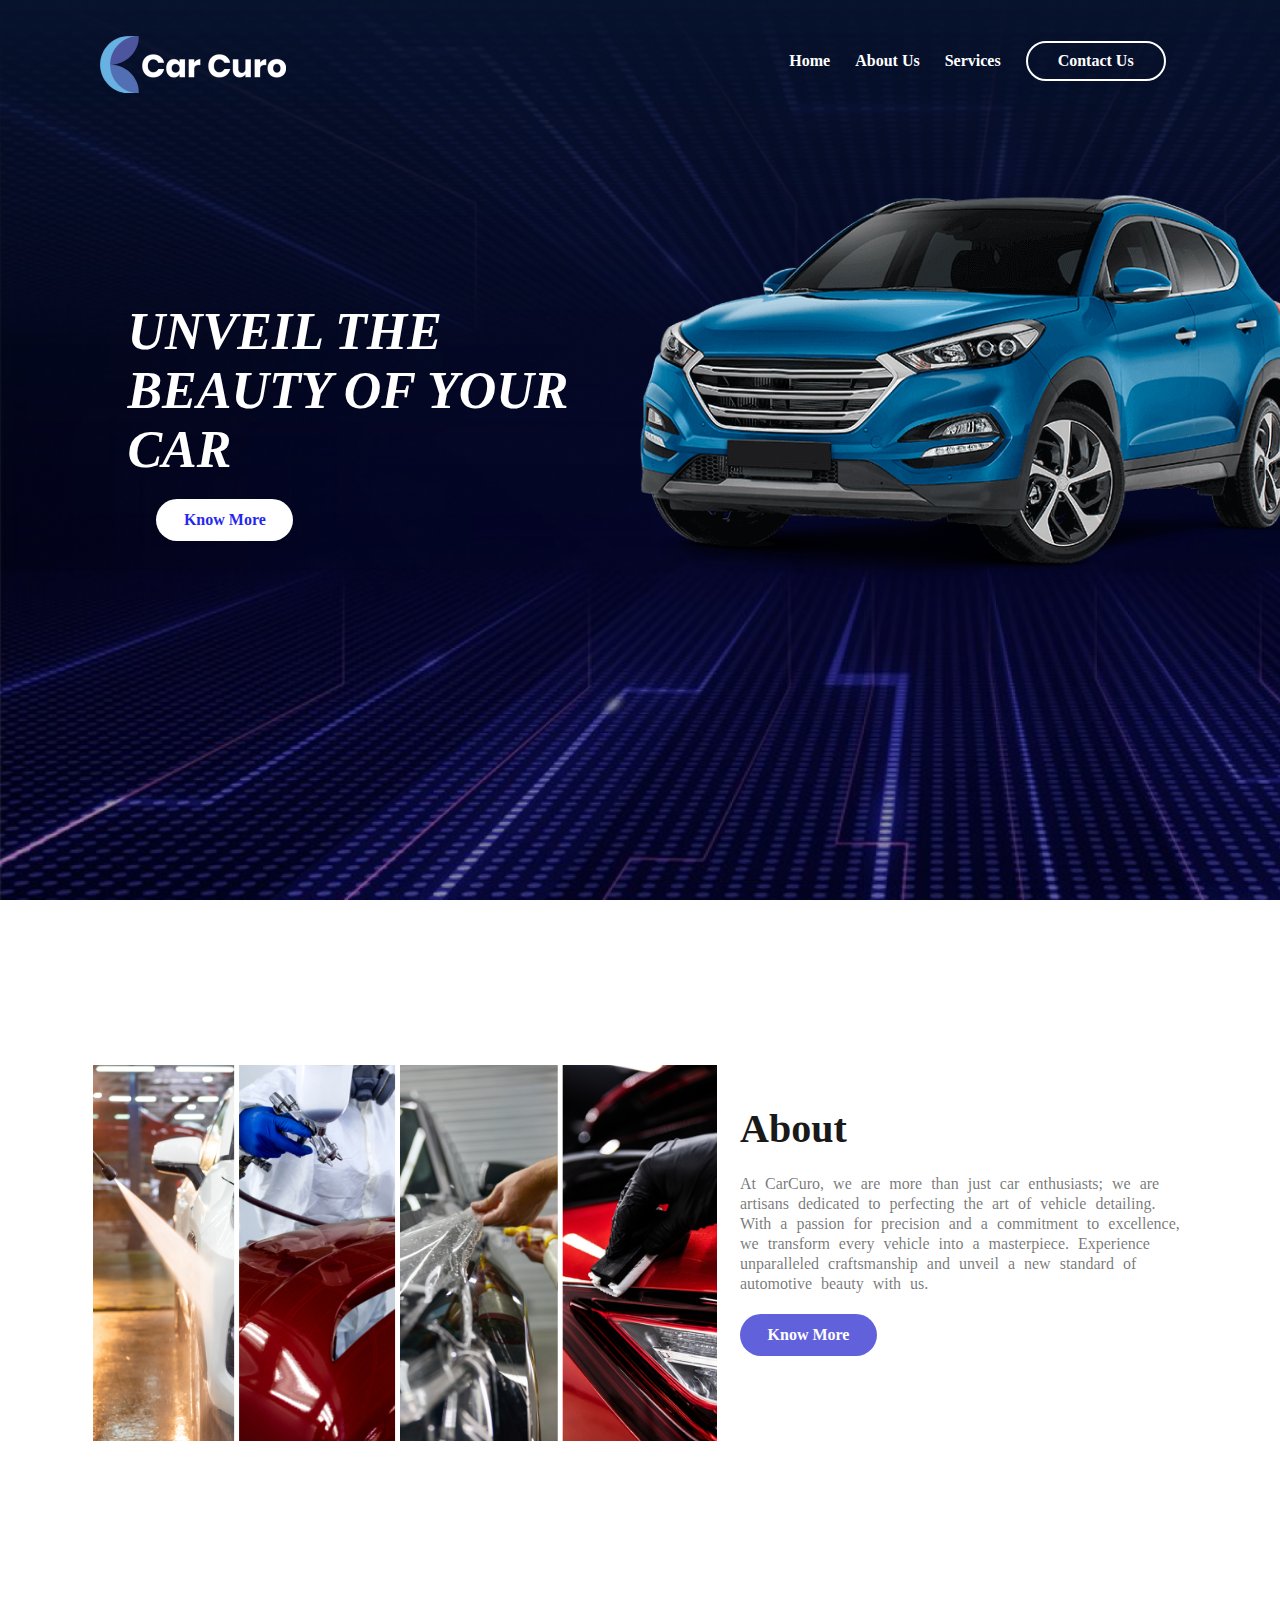
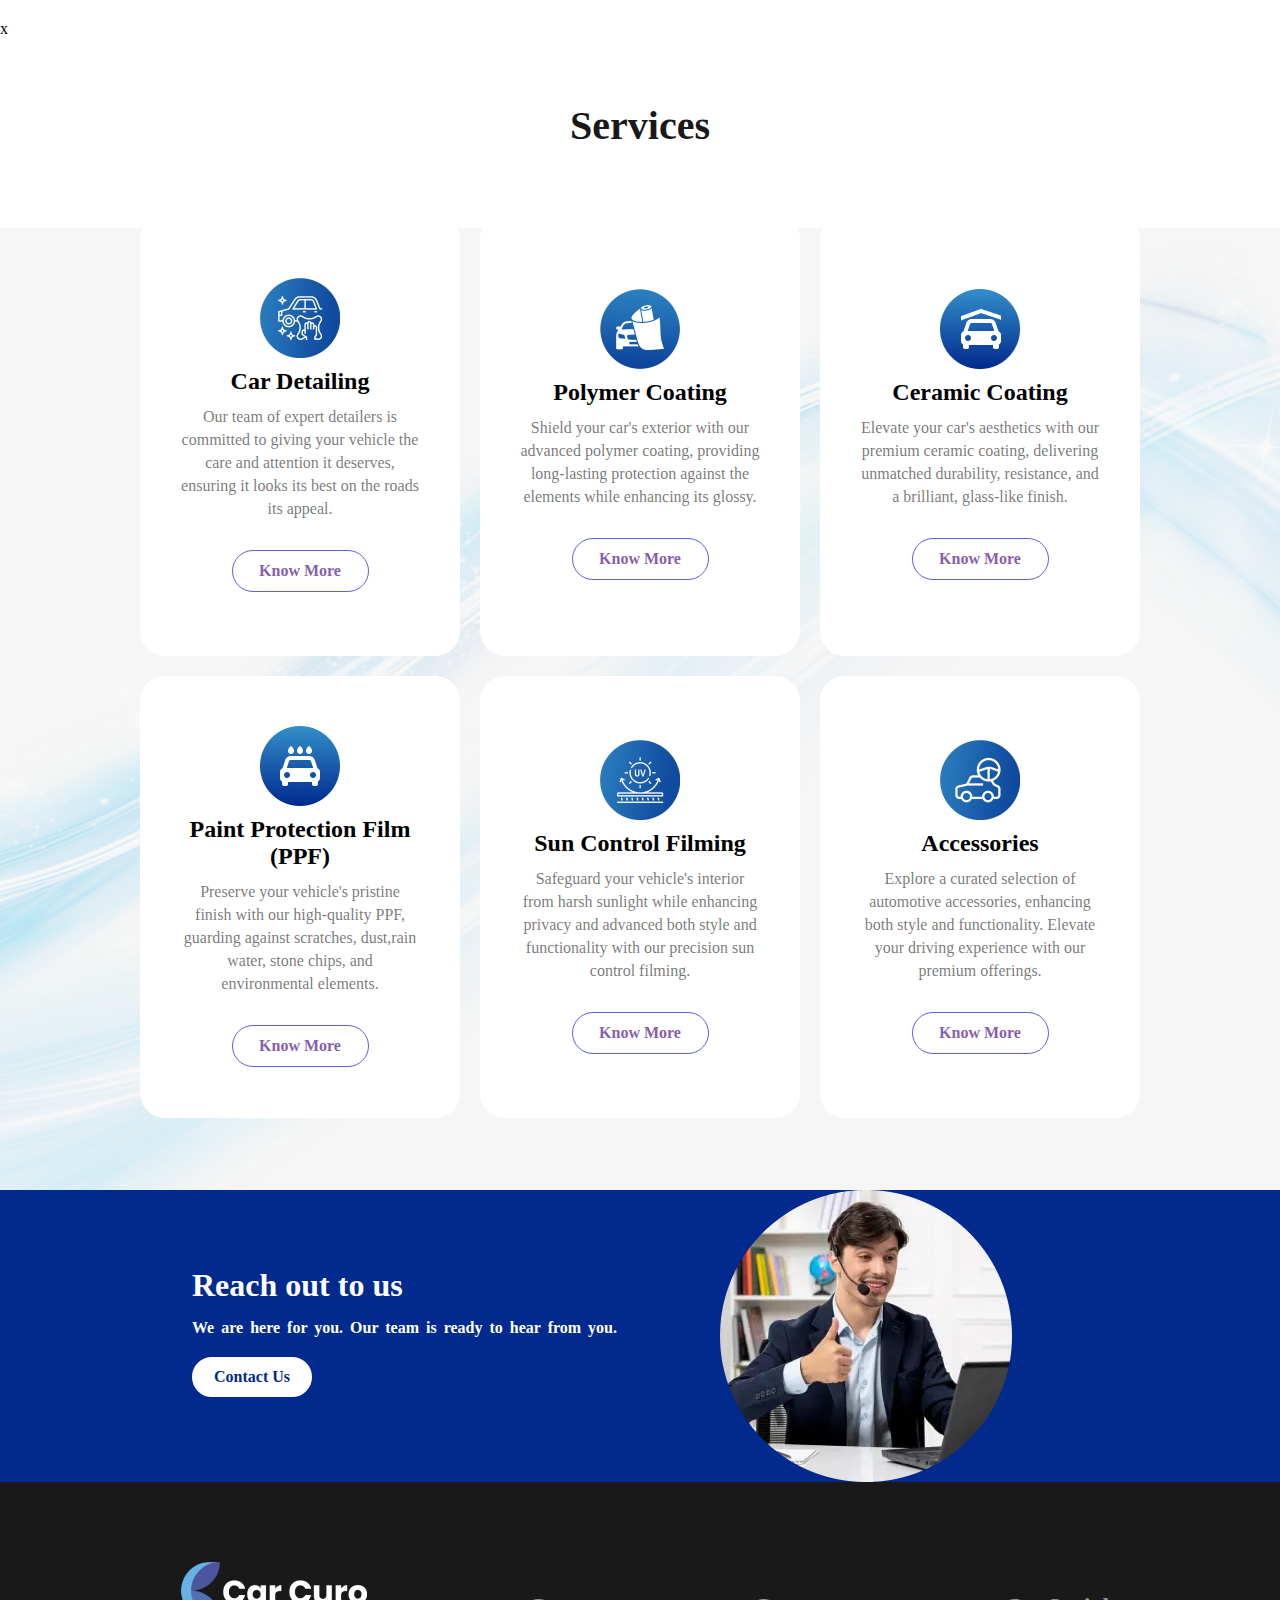
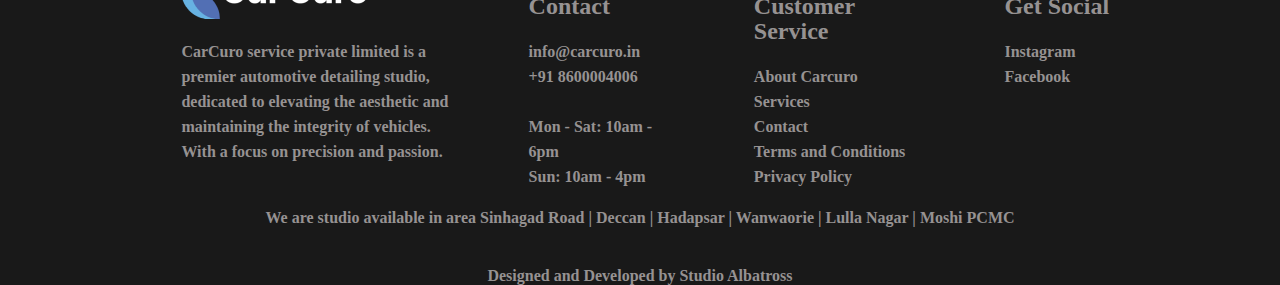
<file: index.html>
<!DOCTYPE html>
<html lang="en">

<head>
    <meta charset="UTF-8">
    <meta name="viewport" content="width=device-width, initial-scale=1.0">
    <title>CarCuro</title>
    <link rel="icon" type="image/png" sizes="20x20" href="Images/i.png">
    <link rel="stylesheet" href="style.css">
    <link rel="stylesheet" href="media.css">

    <link rel="stylesheet" href="https://cdnjs.cloudflare.com/ajax/libs/font-awesome/6.7.1/css/all.min.css"
        integrity="sha512-5Hs3dF2AEPkpNAR7UiOHba+lRSJNeM2ECkwxUIxC1Q/FLycGTbNapWXB4tP889k5T5Ju8fs4b1P5z/iB4nMfSQ=="
        crossorigin="anonymous" referrerpolicy="no-referrer" />
</head>

<body>
    <section id="header">
        <section id="nav">
            <div id="logo">
                <img src="Images/CarCuro Logo Light.png" alt="">
            </div>
            <div id="navbar">
                <a href="index.html">Home</a>
                <a href="About.html">About Us</a>
                <a href="#service">Services</a>
                <button><a href="contact.html">Contact Us</a></button>
            </div>
            <div id="navicon" id="nav-toggle" onclick="toggleNav()">
                <i class="fa-solid fa-bars"></i>
            </div>

        </section>

        <section id="main">
            <div id="head">
                <span>
                    Unveil the <br>
                    beauty of your <br>
                    car
                </span>
                <button><a href="About.html">Know More</a></button>
            </div>
            <div id="image">
                <img src="Images/Hero Car.png" alt="">
            </div>
        </section>
    </section>


    <section id="about">
        <div id="about1">
            <img src="Images/About-Us-image.jpg" alt="">
        </div>
        <div id="about2">
            <h2>About</h2>
            <p>At CarCuro, we are more than just car enthusiasts; we are artisans dedicated to perfecting the art of
                vehicle detailing. With a passion for precision and a commitment to excellence, we transform every
                vehicle into a masterpiece. Experience unparalleled craftsmanship and unveil a new standard of
                automotive beauty with us.</p>
            <button><a href="About.html">Know More</a></button>
        </div>
    </section>

    <section id="service">x
        <div id="service1">
            <p>Services</p>
        </div>
        <div id="service2">
            <div class="serviceimg">
                <img src="Images/Deep-Cleaning.png" alt="">
                <h2>Car Detailing</h2>
                <p>Our team of expert detailers is committed to giving your vehicle the care and attention it deserves,
                    ensuring it looks its best on the roads its appeal.</p>
                <button><a href="">Know More</a></button>
            </div>
            <div class="serviceimg">
                <img src="Images/Polymer-Coating.png" alt="">
                <h2>Polymer Coating</h2>
                <p>Shield your car's exterior with our advanced polymer coating, providing long-lasting protection
                    against the elements while enhancing its glossy.</p>
                <button><a href="">Know More</a></button>
            </div>
            <div class="serviceimg">
                <img src="Images/icon ceramic-coating.png" alt="">
                <h2>Ceramic Coating</h2>
                <p>Elevate your car's aesthetics with our premium ceramic coating, delivering unmatched durability,
                    resistance, and a brilliant, glass-like finish.</p>
                <button><a href="">Know More</a></button>
            </div>
            <div class="serviceimg">
                <img src="Images/icon car.png" alt="">
                <h2>Paint Protection Film (PPF)</h2>
                <p>Preserve your vehicle's pristine finish with our high-quality PPF, guarding against scratches,
                    dust,rain water, stone chips, and environmental elements.</p>
                <button><a href="">Know
                        More</a></button>
            </div>
            <div class="serviceimg">
                <img src="Images/sun-protection film.png" alt="">
                <h2>Sun Control Filming</h2>
                <p>Safeguard your vehicle's interior from harsh sunlight while enhancing privacy and advanced both style
                    and functionality with our precision sun control filming.</p>
                <button><a href="">Know More</a></button>
            </div>
            <div class="serviceimg">
                <img src="Images/accessories.png" alt="">
                <h2>Accessories</h2>
                <p>Explore a curated selection of automotive accessories, enhancing both style and functionality.
                    Elevate your driving experience with our premium offerings.</p>
                <button><a href="">Know More</a></button>
            </div>
        </div>
    </section>


    <section id="contact">
        <div id="contact1">
            <p>Reach out to us</p>
            <span>
                We are here for you. Our team is ready to hear from you.
            </span>
            <button><a href="contact.html">Contact Us</a></button>
        </div>
        <div id="contact2">
            <img src="Images/cta-main.webp" alt="">
        </div>

    </section>

    <section id="footer">
        <div id="footer1">
            <div class="foot" id="foot1">
                <img src="Images/CarCuro Logo Light.png" alt="">
                <p>CarCuro service private limited is a premier automotive detailing studio, dedicated to elevating the
                    aesthetic and maintaining the integrity of vehicles. With a focus on precision and passion.
                </p>
            </div>
            <div class="foot foot2">
                <ul type="none">
                    <li>
                        <h2>Contact</h2>
                    </li>
                    <li>info@carcuro.in</li>
                    <li>+91 8600004006</li>
                    <br>
                    <li>Mon - Sat: 10am - 6pm</li>
                    <li>Sun: 10am - 4pm</li>
                </ul>
            </div>
            <div class="foot foot2">
                <ul type="none">
                    <li>
                        <h2>Customer Service</h2>
                    </li>
                    <li>About Carcuro</li>
                    <li>Services</li>
                    <li>Contact</li>
                    <li>Terms and Conditions</li>
                    <li>Privacy Policy</li>
                </ul>
            </div>
            <div class="foot foot2">
                <ul type="none">
                    <li>
                        <h2>Get Social</h2>
                    </li>
                    <li>Instagram</li>
                    <li>Facebook</li>
                </ul>
            </div>
        </div>
        <div id="footer2">
            <p>We are studio available in area Sinhagad Road | Deccan | Hadapsar | Wanwaorie | Lulla Nagar | Moshi PCMC
            </p>

            <p>Designed and Developed by Studio Albatross</p>
        </div>
    </section>


    <script>
        document.getElementById("navicon").addEventListener("click", function () {
            const navbar = document.getElementById("navbar");
            navbar.classList.toggle("active");
        });
    </script>
</body>

</html>
</file>
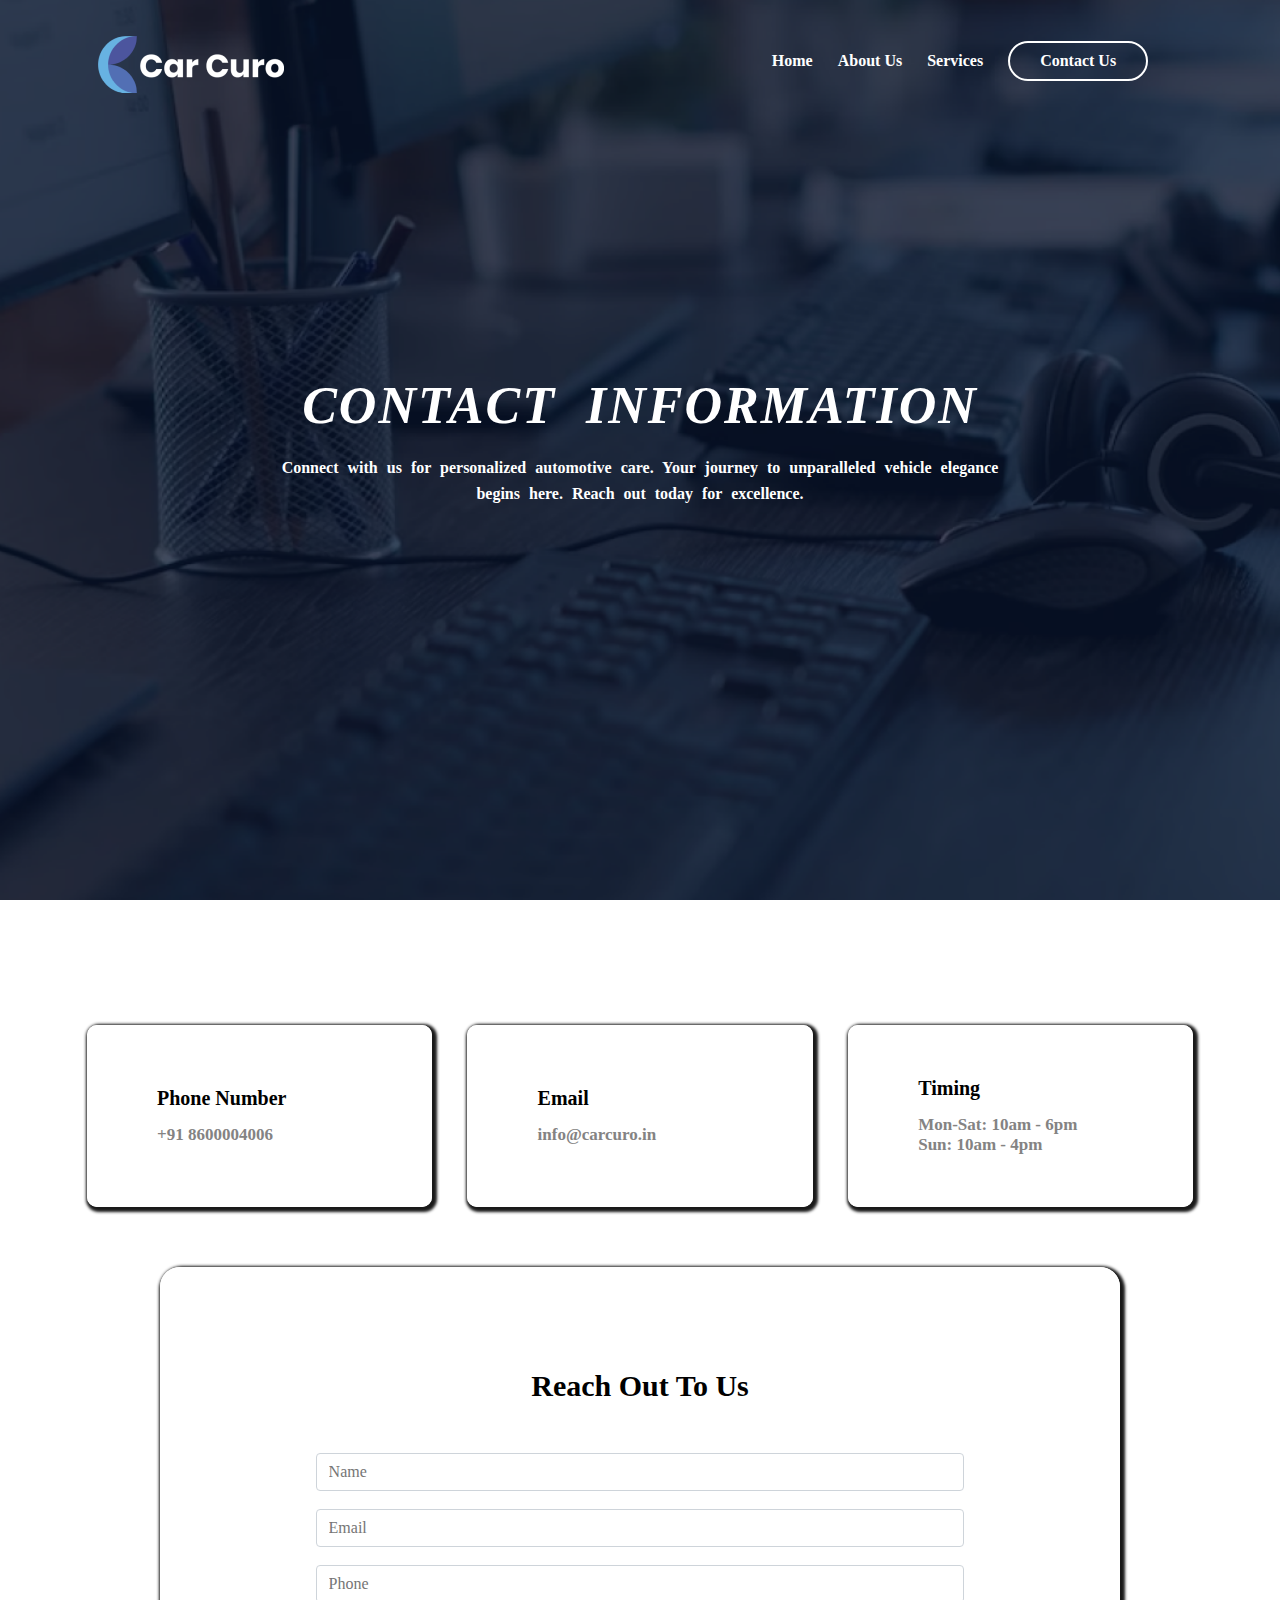
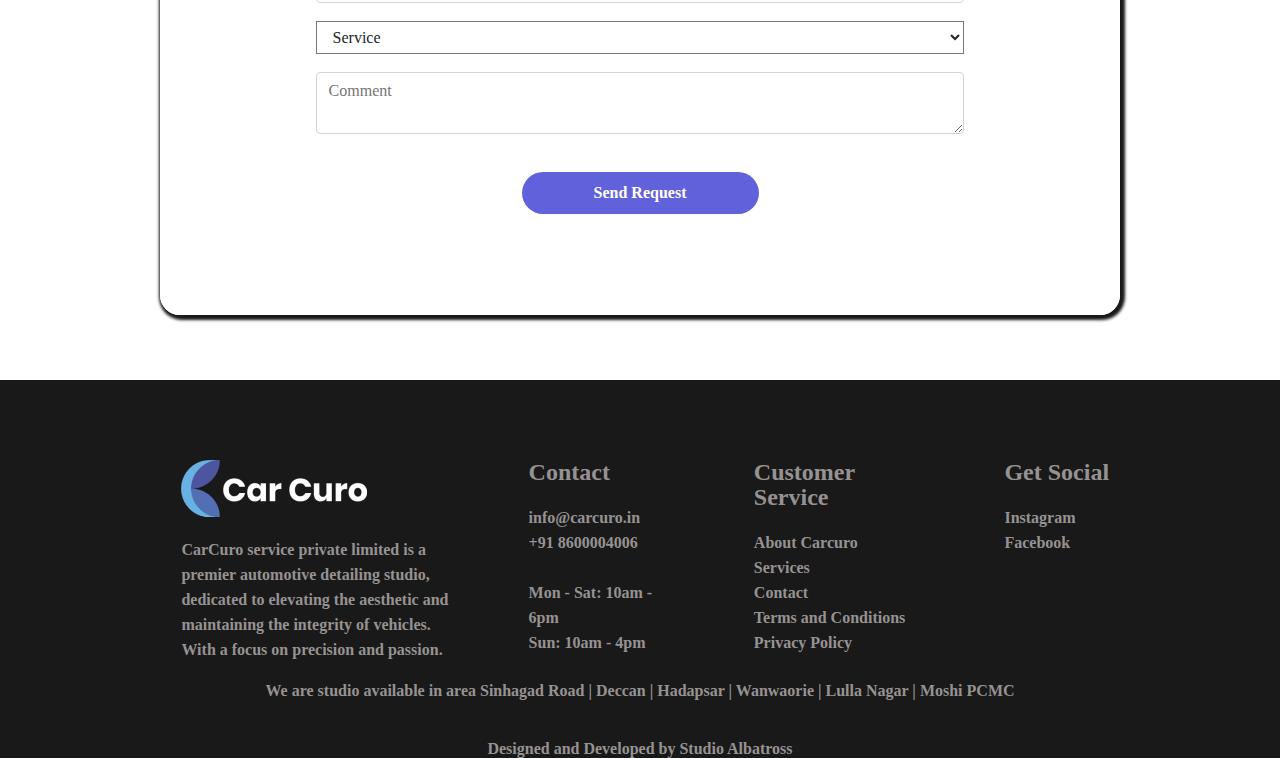
<file: contact.html>
<!DOCTYPE html>
<html lang="en">
<head>
    <meta charset="UTF-8">
    <meta name="viewport" content="width=device-width, initial-scale=1.0">
    <title>CarCuro</title>
    <link rel="icon" type="image/png" sizes="20x20" href="Images/i.png">
    <link rel="stylesheet" href="style1.css">

    <link rel="stylesheet" href="https://cdnjs.cloudflare.com/ajax/libs/font-awesome/6.7.1/css/all.min.css" integrity="sha512-5Hs3dF2AEPkpNAR7UiOHba+lRSJNeM2ECkwxUIxC1Q/FLycGTbNapWXB4tP889k5T5Ju8fs4b1P5z/iB4nMfSQ==" crossorigin="anonymous" referrerpolicy="no-referrer" />
</head>
<body>
    
    <section id="header">
        <section id="nav">
            <div id="logo">
                <img src="Images/CarCuro Logo Light.png" alt="">
            </div>
            <div id="navbar">
                <a href="index.html">Home</a>
                <a href="About.html">About Us</a>
                <a href="index.html#service">Services</a>
                <button><a href="contact.html">Contact Us</a></button>
            </div>
            <div id="navicon" id="nav-toggle" onclick="toggleNav()">
                <i class="fa-solid fa-bars"></i>
            </div>  
        </section>
        <section id="main">
            <div id="head">
               <span>Contact information</span>
               <p>Connect with us for personalized automotive care. Your journey to unparalleled vehicle elegance <br> begins here. Reach out today for excellence.</p>
            </div>
        </section>
    </section>


    <section id="form">
        <div id="form1">
            <div class="forms">
                <div>
                    <i class="fas fa-phone-square-alt icon"></i>
                </div>
                <div>   
                    <p class="call">Phone Number</p>
                    <span>+91 8600004006</span>
                </div>
            </div>
            <div class="forms">
                <div>
                    <i class="fas fa-envelope-open-text icon"></i>
                </div>
                <div>
                    <p class="call">Email</p>
                    <span>info@carcuro.in</span>
                </div>
            </div>
            <div class="forms">
                <div>
                    <i class="fas fa-clock icon"></i>
                </div>
                <div>
                    <p class="call">Timing</p>
                    <span>Mon-Sat: 10am - 6pm <br>
                    Sun: 10am - 4pm</span>
                </div>    
            </div>
        </div>
        <div id="form2">
            <p>Reach Out To Us</p>
            <input type="text" placeholder="Name" class="control"><br>
            <input type="email" placeholder="Email" class="control"><br>
            <input type="tel" placeholder="Phone" class="control"><br>
            <select name="Services" id="opt" >
                <option  disabled selected>Service</option>
                <option value="Car Detailing">Car Detailing</option>
                <option value="Polymer Coating">Polymer Coating</option>
                <option value="Ceramic Coating">Ceramic Coating</option>
                <option value="Print Protection Film (PPF)">Print Protection Film (PPF)</option>
                <option value="Sun Control Filming">Sun Control Filming</option>
                <option value="Accessories">Accessories</option>
            </select><br>
            <textarea name="" id="" placeholder="Comment" class="control"></textarea><br>
            <button><a href="">Send Request</a></button>
        </div>
    </section>


    
    <section id="footer">
        <div id="footer1">
            <div class="foot" id="foot1">
                <img src="Images/CarCuro Logo Light.png" alt="">
                <p>CarCuro service private limited is a premier automotive detailing studio, dedicated to elevating the aesthetic and maintaining the integrity of vehicles. With a focus on precision and passion.
                </p>
            </div>
            <div class="foot">
                <ul type="none">
                    <li><h2>Contact</h2></li>
                    <li>info@carcuro.in</li>
                    <li>+91 8600004006</li>
                    <br>
                    <li>Mon - Sat: 10am - 6pm</li> 
                    <li>Sun: 10am - 4pm</li>
                </ul>
            </div>
            <div class="foot">
                <ul type="none">
                    <li><h2>Customer Service</h2></li>
                    <li>About Carcuro</li>
                    <li>Services</li>
                    <li>Contact</li>
                    <li>Terms and Conditions</li>
                    <li>Privacy Policy</li>
                </ul>
            </div>
            <div class="foot">
                <ul type="none">
                    <li> <h2>Get Social</h2></li>
                    <li>Instagram</li>
                    <li>Facebook</li>
                </ul>
            </div>
        </div>
        <div id="footer2">
            <p>We are studio available in area Sinhagad Road | Deccan | Hadapsar | Wanwaorie | Lulla Nagar | Moshi PCMC</p>

            <p>Designed and Developed by Studio Albatross</p>
        </div>
    </section>





    <script>
        document.getElementById("navicon").addEventListener("click", function () {
            const navbar = document.getElementById("navbar");
            navbar.classList.toggle("active");
        });
    </script>

</body>
</html>
</file>
<file: style.css>
*{
    margin: 0%;
    box-sizing: border-box;
    font-family: 'Times New Roman', Times, serif;
}
section{
    overflow: hidden;
}

button:hover {
    transform: scale(1.2); 
}
html{
    scroll-behavior: smooth;
}
#header{
    height: 100vh;
    width: 100%;
    /* border: 2px solid red; */
    background-image: url("Images/AboutMain.png");
    background-size:cover ;
    overflow: hidden;
    /* position: relative; */
}
#nav{
    /* border: 3px solid blue; */
    /* height: 15%; */
    display: flex;
    align-items: center;
    justify-content: space-around;
    padding-top: 2%;
}
#logo{
    /* border: 2px solid black; */
    width: 45%;
    height: 98%;
    align-content: center;
    padding-right: 150px;
    margin-right: 70px;
}
#logo img{
    height: 58%;
    padding-left: 20%;
    padding-top: 10px;
}
#navbar  {
    /* border: 2px solid red; */
    width: 45%;
    height: 98%;
    display: flex;
    justify-content: center;
    align-items: center;
    column-gap: 25px;
    transition: all 0.3s ease;
}
#navbar a:hover {
    transform: scale(1.2);
}
#navbar button:hover {
    transform: scale(1.2); 
}
#navicon{
    width: 10%;
    height: 98%;
    /* border: 2px solid red; */
    display: flex;
    justify-content: center;
    align-items: center;
    color: white;
    margin-right: 20px;
    display: none;
    cursor: pointer;
}
#navbar div i{
    display: none;
}
#navbar a{
    font-size: 16px;
    font-weight: 700;
    text-decoration: none;
    color: white;
}

#navbar button{
    height: 40px;
    width: 140px;
    background-color: transparent;
    border : 2px solid white;
    border-radius: 25px;
    cursor: pointer;
}
#main{
    /* border: 10px solid black; */
    height: 85%;
    display: flex;
}
#head{
    /* border: 2px solid red; */
    width: 45%;
    height: 98%;
    display: flex;
    flex-direction: column;
    justify-content: center;
    align-items: center;
    padding-left: 120px;
    padding-bottom: 100px;
    z-index: 0;
}
#head span{
    color: white;
    font-size: 52px;
    font-weight: bolder;
    text-transform: uppercase;
    font-style: italic;
}
#head button{
    height: 42px;
    width: 137px;
    background-color: #ffffff;
    border: 2px solid transparent;
    border-radius: 25px;
    margin-top: 20px;
    margin-left: -54%;
}
#head button a{
    text-decoration: none;
    font-size: 16px;
    opacity: 0.85;
    font-weight: 700;
}
#image{
    padding-top: 50px;
    /* border: 2px solid yellow; */
    width: 55%;
    height: 98%;
}
#about{
    height: 80vh;
    width: 100%;
    /* border: 3px solid blue; */
    display: flex;
    /* flex-wrap: wrap; */
}
#about1{
    /* border: 2px solid green; */
    width: 50%;
    height: 98%;
    display: flex;
    flex-wrap: wrap;
    justify-content: center;
    align-items: center;
}
#about1 img{
    width: 100%;
    height: 376.5px;
    margin-left: 170px;
}
#about2{
    /* border: 2px solid yellow; */
    width: 50%;
    height: 98%;
    display: flex;
    flex-direction: column;
    justify-content: center;
    padding: 0px 100px;
}
#about2 h2{
    margin-top: -10%;
    margin-bottom: 5%;
    font-size: 40px;
    font-weight: 900;
    color: #191919;
}
#about2 p{
    color: #19191999;
    font-size: 16px;
    word-spacing: 5px;
    line-height: 20px;
    font-weight: 500;
}
#about2 button{
    height: 42px;
    width: 137px;
    background-color: rgb(97, 97, 220);
    border: 2px solid transparent;
    border-radius: 25px;
    margin-top: 20px;
}
#about2 button a{
    text-decoration: none;
    font-size: 16px;
    color: white;
    font-weight: 700;
}
#service{
    height: 130vh;
    width: 100%;
    /* border: 4px solid red; */
    background-image: url("Images/serviceBackground.png");
    background-size: cover;
    background-repeat: no-repeat;
    background-position: center;
}
#service1{
    /* border: 3px solid blue; */
    height: 15%;
    width: 100%;
    color: #191919;
    font-weight: bolder;
    font-size: 40px;
    display: flex;
    justify-content: center;
    align-items: center;
}
#service2{
    /* border: 3px solid green; */
    height: 84%;
    width: 100%;
    display: flex;
    flex-wrap: wrap;
    justify-content: center;
    align-content: flex-start;
    row-gap: 20px;
    column-gap: 20px;
}
.serviceimg{
    height: 45%;
    width: 25%;
    /* border: 3px solid red;  */
    display: flex;
    flex-direction: column;
    justify-content: center;
    align-items: center;
    text-align: center;
    padding: 25px 40px;
    background-color: white;
    row-gap: 10px;
    border-radius: 25px;
}
.serviceimg p{
    color: #19191999;
    line-height: 23px;
    font-size: 16px;
    font-weight: 500;
}
.serviceimg button{
    height: 42px;
    width: 137px;
    background-color: #ffffff;
    color:rgb(97, 97, 220);
    border: 1px solid rgb(97, 97, 220);;
    border-radius: 25px;
    margin-top: 20px;
}
.serviceimg button a{
    text-decoration: none;
    font-size: 16px;
    opacity: 0.70;
    font-weight: 700;
}
#contact{
    height: 70%;
    width: 100%;
    /* border: 4px solid green; */
    display: flex;
    flex-wrap: wrap;
    background-color: #002A8E;
}
#contact1{
    height: 98%;
    width: 50%;
    /* border: 4px solid black; */
    display: flex;
    flex-direction: column;
    justify-content: center;
    /* align-items: center; */
    row-gap: 15px;
    padding-left: 15%;

    margin-top: 6%;
}
#contact1 p{
    font-size: 32px;
    color: #ffffff;
    font-weight: bolder;
}
#contact1 span{
    color: #ffffff;
    font-size: 16px;
    margin-bottom: 5px;
    word-spacing: 3px;
    font-weight: 600;
}
#contact1 button{
    height: 40px;
    width: 120px;
    background-color: #ffffff;
    border : 2px solid white;
    border-radius: 25px;
}
#contact1 a{
    font-size: 16px;
    font-weight: 600;
    text-decoration: none;
    color: #002A8E;
}
#contact2{
    height: 98%;
    width: 50%;
    /* border: 4px solid red; */
    display: flex;
    justify-content: start;
    align-items: center;
    padding-left: 80px;
}
#contact2 img{
    height: 10%;
}
#footer{
    height: 100%;
    width: 100%;
    /* border: 4px solid palevioletred; */
    background-color: #191919;
    color: rgb(150, 146, 146);
    font-weight: 600;
}
#footer1{
    height: 65%;
    width: 80%;
    /* border: 4px solid red; */
    display: flex;
    flex-wrap: wrap;
    padding-top: 60px;
    margin-left: 13%;
    
}
.foot{
    height: 98%;
    width: 22%;
    /* border: 2px solid rebeccapurple; */
    display: flex;
    flex-wrap: wrap;
    flex-direction: column;
    align-items: center;
    padding: 20px 15px;
    line-height: 25px;
}
.foot ul li h2{
    padding-bottom: 20px;
}
#foot1{
    width: 30%;
}
.foot2{
    margin-top: 32px;
}
#foot1 img{
    display: flex;
    align-self: flex-start;
    padding-bottom: 20px;
}
#footer2{
    height: 35%;
    width: 100%;
    /* border: 4px solid black; */
    display: flex;
    flex-direction: column;
    justify-content: center;
    align-items: center;
    row-gap: 40px;
    text-align: center;
}
</file>
<file: media.css>
@media screen and (max-width : 991px) {
   #navbar {
         position: absolute; 
         display: none;    
   }
   #navicon {
    z-index: 11; 
    color: white;
    cursor: pointer;
    display: flex;
    margin-right: 20px;
   }
   #navbar.active {
     display: flex;
     flex-direction: column;
     background-color: #0B0D31;
     width: 80%;
     height: 90%;
     top: 0%; 
     margin-top: 4%;
     z-index: 1;
   }
   #navbar a{
      margin-bottom: 30px;
      font-size: 1.5rem;
   }
   #navbar button{
      border: transparent;
   }
   #head{
      margin: 0px 22%;
      font-size: 40px;
   }
   #image{
     display:none;
   }
   #about1 img{
      width: 90%;
   }
   #about2{
      margin-left: 20px;
      width: 60%;
   }
   #service{
      height: 100%;
      background-color: rgba(128, 128, 128, 0.067);
   }
   #service1{
      margin-top: 29px;
   }
   #service2{
        margin: 50px 0px;
   }
   .serviceimg{
      height: 350px;
      width: 40%;
      /* border: 3px solid red;  */
   }
   .serviceimg button{
      padding-bottom: 0px;
   }
   #footer1{
      font-size: 14px;
      margin-bottom:50px ;
   }
   .foot{
      width: 22%;
   }
   #footer2{
      font-size: 14px;
   }
}
@media screen and (max-width : 767px) {
   #about h2{
      font-size: 35px;
   }
   #about2 p{
      font-size:14px ;
      line-height: 17px;
   }
   #about2 button{
      height: 37px;
   }
}
@media screen and (max-width : 650px) {
   .foot{
      width: 50%;
      margin-right: auto;
   }
   #foot1 img{
      width: 95%;
   }
   #foot1{
      margin-left: 11%;
      width: 100%;
   }
   #foot1 img{
      width: 50%;
   }
 
   #contact1{
      width: 100%;
      margin: 5%;
   }
   .serviceimg p{
      font-size: 13px;
      line-height: 16px;
   }
   .serviceimg img{
      width: 30%;
   }
   .serviceimg h2{
      font-size: 19px;
   }
   #head span{
      font-size: 38px;
   }
}
@media screen and (max-width : 450px) {

   .serviceimg{
      height: 350px;
      width: 80%;
   }
   #about{
      flex-direction: column;
      height: 100%;
      margin: 40px 0px;
   }   
   #about1{
      width: 100%;
      margin-bottom: 50px;
   }
   #about1 img{
      width: 80%;
      margin-left: -0%;
   }
   #about2{
      width: 100%;
      margin: auto;
   }
   .foot{
      width: 90%;
      /* margin-right: auto; */
      text-align: left;
   }
   #foot1{
      width: 100%;
   }
   #foot1 img{
      width: 50%;
   }
}
</file>
<file: style1.css>
* {
    margin: 0%;
    box-sizing: border-box;
    font-family: 'Times New Roman', Times, serif;
}

section {
    overflow: hidden;
}

html {
    scroll-behavior: smooth;
}

#header {
    height: 100vh;
    width: 100%;
    /* border: 2px solid red; */
    background-image: url("Images/contact.png");
    background-size: cover;

}

#nav {
    display: flex;
    align-items: center;
    justify-content: space-around;
    padding-top: 2%;
}

#logo {
    /* border: 2px solid black; */
    width: 50%;
    height: 98%;
    align-content: center;
    padding-right: 150px;
}

#logo img {
    height: 58%;
    padding-left: 20%;
    padding-top: 10px;
}

#navbar {
    /* border: 2px solid red; */
    width: 50%;
    height: 98%;
    display: flex;
    justify-content: center;
    align-items: center;
    column-gap: 25px;
}

#navbar a:hover {
    transform: scale(1.2);
}
#navbar button:hover {
    transform: scale(1.2); 
}
#navbar a {
    font-size: 16px;
    font-weight: 700;
    text-decoration: none;
    color: white;
}

#navbar button {
    height: 40px;
    width: 140px;
    background-color: transparent;
    border: 2px solid white;
    border-radius: 25px;
}

#navicon {
    width: 10%;
    height: 98%;
    /* border: 2px solid red; */
    display: flex;
    justify-content: center;
    align-items: center;
    color: white;
    margin-right: 20px;
    display: none;
    cursor: pointer;
}

#main {
    /* border: 10px solid black; */
    height: 85%;
    display: flex;
}

#head {
    /* border: 2px solid red; */
    width: 100%;
    height: 98%;
    display: flex;
    flex-direction: column;
    justify-content: center;
    align-items: center;
    text-align: center;
    margin: 0% 3%;
}

#head span {
    color: white;
    font-size: 52px;
    font-weight: bolder;
    text-transform: uppercase;
    font-style: italic;
    margin-top: -5%;
    letter-spacing: 2px;
    word-spacing: 15px;
}

#head p {
    color: #ffffff;
    font-size: 16px;
    font-weight: 600;
    text-align: center;
    word-spacing: 5px;
    margin-top: 20px;
    line-height: 26px;
}

#form {
    height: 120vh;
    width: 100%;
    /* border: 2px solid red; */
    display: flex;
    flex-direction: column;
    justify-content: center;
    align-items: center;
}

#form1 {
    height: 28%;
    width: 100%;
    /* border: 2px solid black; */
    display: flex;
    flex-wrap: wrap;
    justify-content: center;
    align-items: center;
    column-gap: 35px;
}

.forms {
    height: 60%;
    width: 27%;
    border: 2px solid white;
    border-radius: 10px;
    display: flex;
    flex-wrap: wrap;
    align-items: center;
    padding-left: 3%;
    box-shadow: 2px 2px 3px 3px #191919;
}

.icon {
    margin-right: 30px;
    font-size: 35px;
}

.call {
    font-weight: bolder;
    font-size: 20px;
    margin-bottom: 15px;
}

#form2 {
    width: 75%;
    height: 60%;
    border: 2px solid white;
    border-radius: 20px;
    padding: 0px 12%;
    display: flex;
    flex-direction: column;
    align-items: center;
    justify-content: center;
    box-shadow: 2px 2px 3px 3px #191919;
}

#form2 p {
    margin-bottom: 50px;
    font-size: 30px;
    font-weight: 900;
}

#form2 button {
    height: 42px;
    width: 237px;
    background-color: rgb(97, 97, 220);
    border: 2px solid transparent;
    border-radius: 25px;
    margin-top: 20px;
}

#form2 button a {
    text-decoration: none;
    font-size: 16px;
    color: white;
    font-weight: 700;
}

.forms div span {
    color: rgb(132, 131, 131);
    font-weight: 600;
    font-size: 17px;
}

.control {
    display: block;
    width: 100%;
    padding: .375rem .75rem;
    font-size: 1rem;
    font-weight: 400;
    line-height: 1.5;
    color: #212529;
    background-color: #fff;
    background-clip: padding-box;
    border: 1px solid #ced4da;
    -webkit-appearance: none;
    -moz-appearance: none;
    appearance: none;
    border-radius: .25rem;
    transition: border-color .15s ease-in-out, box-shadow .15s ease-in-out;
}

#opt {
    display: block;
    width: 100%;
    padding: .375rem 2.25rem .375rem .75rem;
    font-size: 1rem;
    font-weight: 400;
    line-height: 1.5;
    color: #212529;
    background-color: #fff;
}


#footer{
    height: 100%;
    width: 100%;
    /* border: 4px solid palevioletred; */
    background-color: #191919;
    color: rgb(150, 146, 146);
    font-weight: 600;
}
#footer1{
    height: 65%;
    width: 80%;
    /* border: 4px solid red; */
    display: flex;
    flex-wrap: wrap;
    padding-top: 60px;
    margin-left: 13%;
    
}
.foot{
    height: 98%;
    width: 22%;
    /* border: 2px solid rebeccapurple; */
    display: flex;
    flex-wrap: wrap;
    flex-direction: column;
    align-items: center;
    padding: 20px 15px;
    line-height: 25px;
}
.foot ul li h2{
    padding-bottom: 20px;
}
#foot1{
    width: 30%;
}
.foot2{
    margin-top: 32px;
}
#foot1 img{
    display: flex;
    align-self: flex-start;
    padding-bottom: 20px;
}
#footer2{
    height: 35%;
    width: 100%;
    /* border: 4px solid black; */
    display: flex;
    flex-direction: column;
    justify-content: center;
    align-items: center;
    row-gap: 40px;
    text-align: center;
}




@media screen and (max-width : 991px) {
    #navbar {
        position: absolute;
        display: none;
    }

    #navicon {
        z-index: 11;
        color: white;
        cursor: pointer;
        display: flex;
        margin-right: 20px;
    }

    #navbar.active {
        display: flex;
        flex-direction: column;
        background-color: #0B0D31;
        width: 80%;
        height: 90%;
        top: 0%;
        margin-top: 4%;
        z-index: 1;
    }

    #navbar a {
        margin-bottom: 30px;
        font-size: 1.5rem;
    }

    #navbar button {
        border: transparent;
    }

    #footer1 {
        font-size: 14px;
    }

    .foot {
        width: 22%;
    }

    #footer2 {
        font-size: 14px;
    }
}

@media screen and (max-width : 777px) {
    .forms{
        height: 80%;
    }
}

@media screen and (max-width : 650px) {
    .foot{
       width: 50%;
       margin-right: auto;
    }
    #foot1 img{
       width: 95%;
    }
    #foot1{
       margin-left: 11%;
       width: 100%;
    }
    #foot1 img{
       width: 50%;
    }
}    

@media screen and (max-width : 450px) {
    .foot{
        width: 90%;
        /* margin-right: auto; */
        text-align: left;
     }
     #foot1{
        width: 100%;
     }
     #foot1 img{
        width: 50%;
     }
     #form{
        height: 150vh;
        margin-top: -15%;
        margin-bottom: -10%;
     }
     .forms{
        width: 80%;
        height: 30%;
        row-gap: 5%;
        margin-bottom: 5%;
     }
     #form2{
        height: 50%;
        margin-top: 10%;
     }
     #head span{
        font-size: 40px;
     }
  }
</file>
